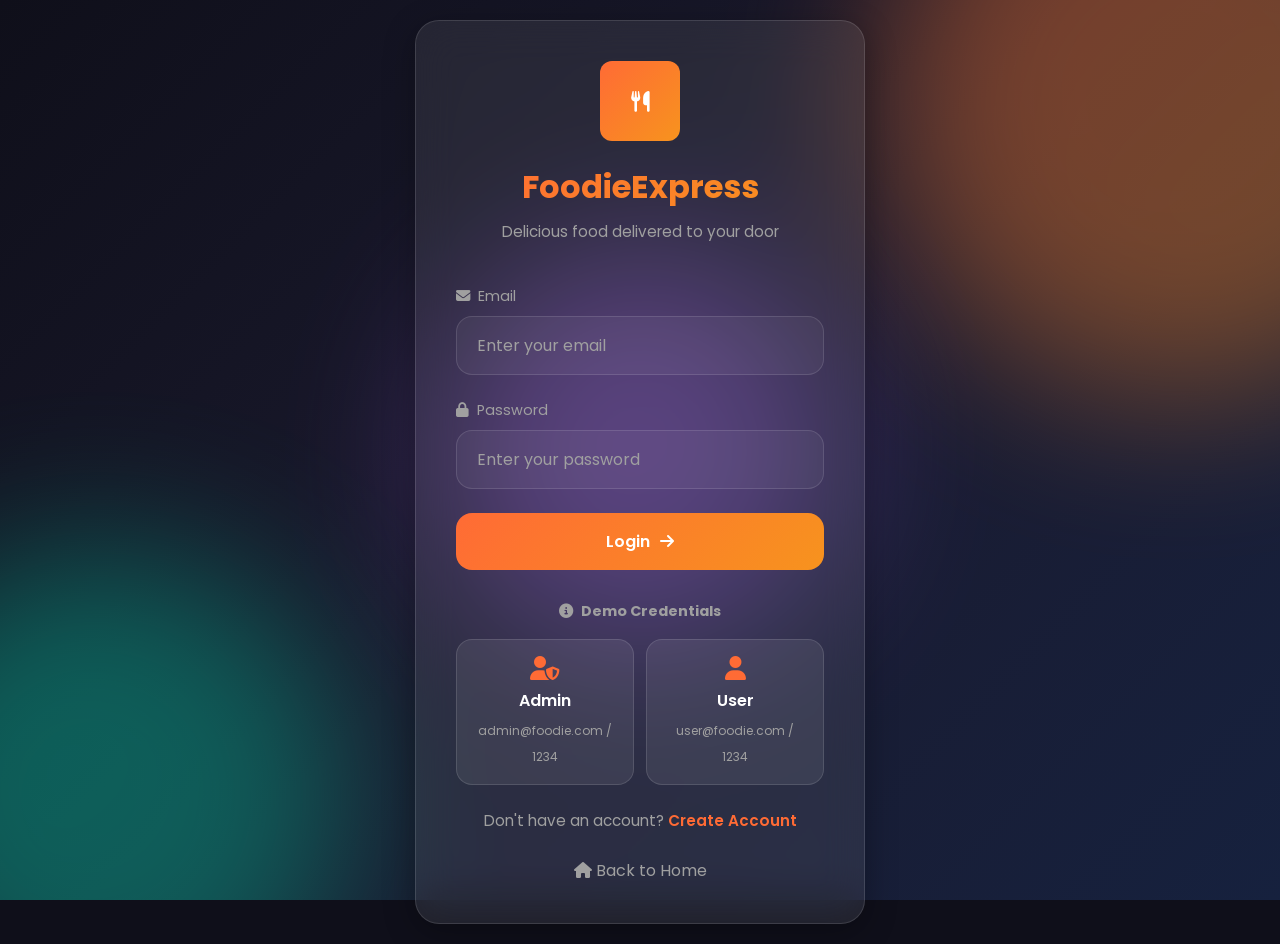
<file: index.html>
<!DOCTYPE html>
<html lang="en">
<head>
    <meta charset="UTF-8">
    <meta name="viewport" content="width=device-width, initial-scale=1.0">
    <title>FoodieExpress - Home</title>
    <link rel="stylesheet" href="style.css">
    <!-- Google Fonts -->
    <link href="https://fonts.googleapis.com/css2?family=Poppins:wght@300;400;500;600;700&display=swap" rel="stylesheet">
    <!-- Font Awesome for Icons -->
    <link rel="stylesheet" href="https://cdnjs.cloudflare.com/ajax/libs/font-awesome/6.4.0/css/all.min.css">
</head>
<body>
    <!-- Animated Background -->
    <div class="bg-animation">
        <div class="bg-orb orb-1"></div>
        <div class="bg-orb orb-2"></div>
        <div class="bg-orb orb-3"></div>
    </div>

    <!-- Navigation Bar -->
    <nav class="navbar">
        <div class="nav-brand">
            <div class="logo">
                <i class="fas fa-utensils"></i>
            </div>
            <span>FoodieExpress</span>
        </div>
        
        <div class="nav-menu">
            <a href="index.html" class="nav-link active">
                <i class="fas fa-home"></i> Home
            </a>
            <a href="cart.html" class="nav-link">
                <i class="fas fa-shopping-cart"></i> Cart
                <span class="cart-count" id="cartCount">0</span>
            </a>
            <div class="user-dropdown">
                <button class="user-btn">
                    <i class="fas fa-user-circle"></i>
                    <span id="userName">User</span>
                    <i class="fas fa-chevron-down"></i>
                </button>
                <div class="dropdown-content">
                    <a href="#" onclick="logout()">
                        <i class="fas fa-sign-out-alt"></i> Logout
                    </a>
                </div>
            </div>
        </div>
    </nav>

    <!-- Main Content -->
    <main class="main-content">
        <!-- Hero Section -->
        <section class="hero">
            <div class="hero-content">
                <h1>Welcome to <span>FoodieExpress</span></h1>
                <p>Order your favorite food from the best restaurants in town</p>
            </div>
        </section>

        <!-- Search Bar Section -->
        <section class="search-section">
            <div class="search-container">
                <i class="fas fa-search"></i>
                <input type="text" id="searchInput" placeholder="Search for dishes, restaurants, or cuisines...">
                <button id="searchBtn">Search</button>
            </div>
        </section>

        <!-- Food Categories -->
        <section class="categories-section">
            <div class="category-filters">
                <button class="category-btn active" data-category="all">
                    <i class="fas fa-th"></i> All
                </button>
                <button class="category-btn" data-category="pizza">
                    <i class="fas fa-pizza-slice"></i> Pizza
                </button>
                <button class="category-btn" data-category="burger">
                    <i class="fas fa-hamburger"></i> Burger
                </button>
                <button class="category-btn" data-category="indian">
                    <i class="fas fa-curry"></i> Indian
                </button>
                <button class="category-btn" data-category="chinese">
                    <i class="fas fa-noodles"></i> Chinese
                </button>
                <button class="category-btn" data-category="dessert">
                    <i class="fas fa-ice-cream"></i> Desserts
                </button>
                <button class="category-btn" data-category="beverage">
                    <i class="fas fa-coffee"></i> Beverages
                </button>
            </div>
        </section>

        <!-- Food Menu Grid -->
        <section class="menu-section">
            <h2 class="section-title">
                <i class="fas fa-utensils"></i> Popular Dishes
            </h2>
            
            <div class="food-grid" id="foodGrid">
                <!-- Food cards will be generated by JavaScript -->
            </div>
            
            <!-- No Results Message -->
            <div class="no-results" id="noResults" style="display: none;">
                <i class="fas fa-search"></i>
                <h3>No food items found</h3>
                <p>Try searching with different keywords</p>
            </div>
        </section>
    </main>

    <!-- Toast Notification -->
    <div class="toast" id="toast">
        <i class="fas fa-check-circle"></i>
        <span id="toastMessage">Message</span>
    </div>

    <script src="script.js"></script>
    <script>
        // Check if user is logged in
        checkAuth();

        // Initialize page
        initializeHomePage();

        // Display user name
        const user = JSON.parse(localStorage.getItem('currentUser') || '{}');
        if (user.name) {
            document.getElementById('userName').textContent = user.name;
        }

        // Update cart count
        updateCartCount();

        // Search functionality
        document.getElementById('searchInput').addEventListener('input', function(e) {
            searchFood(e.target.value);
        });

        document.getElementById('searchBtn').addEventListener('click', function() {
            searchFood(document.getElementById('searchInput').value);
        });

        // Category filter buttons
        const categoryBtns = document.querySelectorAll('.category-btn');
        categoryBtns.forEach(btn => {
            btn.addEventListener('click', function() {
                // Remove active class from all buttons
                categoryBtns.forEach(b => b.classList.remove('active'));
                // Add active class to clicked button
                this.classList.add('active');
                // Filter by category
                filterByCategory(this.dataset.category);
            });
        });

        // Logout function
        function logout() {
            localStorage.removeItem('currentUser');
            showToast('Logged out successfully!', 'success');
            setTimeout(() => {
                window.location.href = 'login.html';
            }, 1000);
        }
    </script>
</body>
</html>
</file>
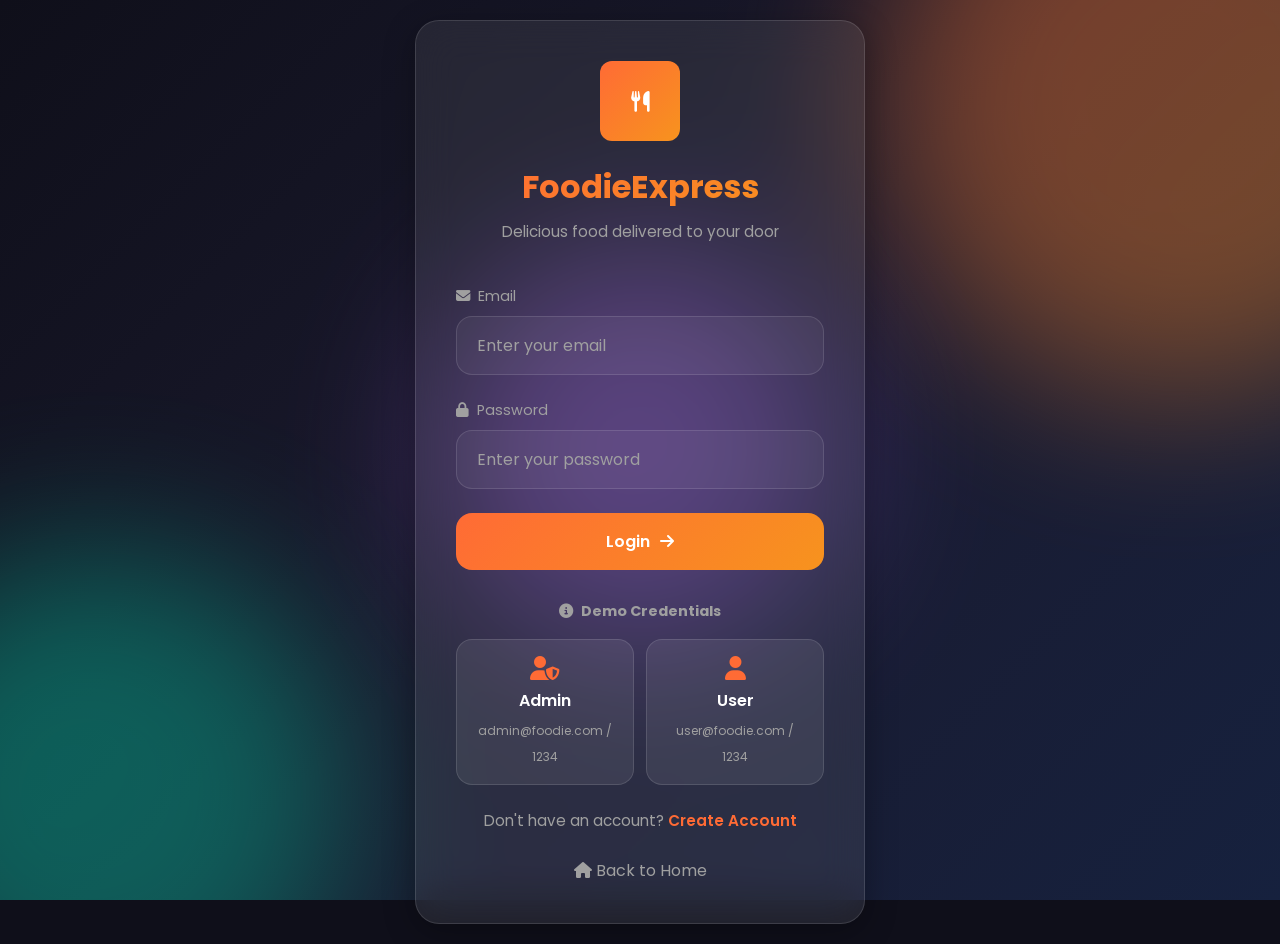
<file: admin.html>
<!DOCTYPE html>
<html lang="en">
<head>
    <meta charset="UTF-8">
    <meta name="viewport" content="width=device-width, initial-scale=1.0">
    <title>FoodieExpress - Admin Dashboard</title>
    <link rel="stylesheet" href="style.css">
    <!-- Google Fonts -->
    <link href="https://fonts.googleapis.com/css2?family=Poppins:wght@300;400;500;600;700&display=swap" rel="stylesheet">
    <!-- Font Awesome for Icons -->
    <link rel="stylesheet" href="https://cdnjs.cloudflare.com/ajax/libs/font-awesome/6.4.0/css/all.min.css">
</head>
<body>
    <!-- Animated Background -->
    <div class="bg-animation">
        <div class="bg-orb orb-1"></div>
        <div class="bg-orb orb-2"></div>
        <div class="bg-orb orb-3"></div>
    </div>

    <!-- Navigation Bar -->
    <nav class="navbar admin-navbar">
        <div class="nav-brand admin-brand">
            <div class="logo admin-logo">
                <i class="fas fa-utensils"></i>
            </div>
            <span>FoodieExpress</span>
            <span class="admin-badge">Admin</span>
        </div>
        
        <div class="nav-menu">
            <a href="index.html" class="nav-link">
                <i class="fas fa-home"></i> Home
            </a>
            <a href="cart.html" class="nav-link">
                <i class="fas fa-shopping-cart"></i> Cart
                <span class="cart-count" id="cartCount">0</span>
            </a>
            <div class="user-dropdown">
                <button class="user-btn">
                    <i class="fas fa-user-shield"></i>
                    <span id="userName">Admin</span>
                    <i class="fas fa-chevron-down"></i>
                </button>
                <div class="dropdown-content">
                    <a href="#" onclick="logout()">
                        <i class="fas fa-sign-out-alt"></i> Logout
                    </a>
                </div>
            </div>
        </div>
    </nav>

    <!-- Main Content -->
    <main class="main-content admin-page">
        <div class="admin-container">
            <!-- Admin Header -->
            <div class="admin-header">
                <h1>
                    <i class="fas fa-tachometer-alt"></i> Admin Dashboard
                </h1>
                <p>Manage orders and view all customer orders</p>
            </div>

            <!-- Stats Cards -->
            <div class="stats-grid">
                <div class="stat-card">
                    <div class="stat-icon orders">
                        <i class="fas fa-shopping-bag"></i>
                    </div>
                    <div class="stat-info">
                        <span class="stat-number" id="totalOrders">0</span>
                        <span class="stat-label">Total Orders</span>
                    </div>
                </div>
                
                <div class="stat-card">
                    <div class="stat-icon revenue">
                        <i class="fas fa-rupee-sign"></i>
                    </div>
                    <div class="stat-info">
                        <span class="stat-number" id="totalRevenue">₹0</span>
                        <span class="stat-label">Total Revenue</span>
                    </div>
                </div>
                
                <div class="stat-card">
                    <div class="stat-icon items">
                        <i class="fas fa-utensils"></i>
                    </div>
                    <div class="stat-info">
                        <span class="stat-number" id="totalItems">0</span>
                        <span class="stat-label">Items Ordered</span>
                    </div>
                </div>
                
                <div class="stat-card">
                    <div class="stat-icon pending">
                        <i class="fas fa-clock"></i>
                    </div>
                    <div class="stat-info">
                        <span class="stat-number" id="pendingOrders">0</span>
                        <span class="stat-label">Pending Orders</span>
                    </div>
                </div>
            </div>

            <!-- Orders Table -->
            <div class="orders-section">
                <div class="section-header">
                    <h2>
                        <i class="fas fa-list"></i> All Orders
                    </h2>
                    <button class="refresh-btn" onclick="refreshOrders()">
                        <i class="fas fa-sync-alt"></i> Refresh
                    </button>
                </div>

                <div class="orders-table-container">
                    <table class="orders-table" id="ordersTable">
                        <thead>
                            <tr>
                                <th><i class="fas fa-hashtag"></i> Order ID</th>
                                <th><i class="fas fa-user"></i> Customer</th>
                                <th><i class="fas fa-utensils"></i> Items</th>
                                <th><i class="fas fa-rupee-sign"></i> Total</th>
                                <th><i class="fas fa-clock"></i> Status</th>
                                <th><i class="fas fa-calendar"></i> Date</th>
                                <th><i class="fas fa-cog"></i> Action</th>
                            </tr>
                        </thead>
                        <tbody id="ordersTableBody">
                            <!-- Orders will be rendered here -->
                        </tbody>
                    </table>
                </div>

                <!-- No Orders Message -->
                <div class="no-orders" id="noOrders" style="display: none;">
                    <i class="fas fa-inbox"></i>
                    <h3>No orders yet</h3>
                    <p>When customers place orders, they will appear here</p>
                </div>
            </div>
        </div>
    </main>

    <!-- Order Detail Modal -->
    <div class="modal" id="orderModal">
        <div class="modal-overlay" onclick="closeModal()"></div>
        <div class="modal-content">
            <div class="modal-header">
                <h2>Order Details</h2>
                <button class="close-modal" onclick="closeModal()">
                    <i class="fas fa-times"></i>
                </button>
            </div>
            <div class="modal-body" id="modalBody">
                <!-- Order details will be rendered here -->
            </div>
        </div>
    </div>

    <!-- Toast Notification -->
    <div class="toast" id="toast">
        <i class="fas fa-check-circle"></i>
        <span id="toastMessage">Message</span>
    </div>

    <script src="script.js"></script>
    <script>
        // Check if admin is logged in
        checkAdminAuth();

        // Initialize admin page
        initializeAdminPage();

        // Display admin name
        const user = JSON.parse(localStorage.getItem('currentUser') || '{}');
        if (user.name) {
            document.getElementById('userName').textContent = user.name;
        }

        // Update cart count
        updateCartCount();

        // Load orders
        loadAdminOrders();

        // Logout function
        function logout() {
            localStorage.removeItem('currentUser');
            showToast('Logged out successfully!', 'success');
            setTimeout(() => {
                window.location.href = 'login.html';
            }, 1000);
        }

        // Load admin orders
        function loadAdminOrders() {
            const orders = JSON.parse(localStorage.getItem('foodieOrders') || '[]');
            
            // Update stats
            document.getElementById('totalOrders').textContent = orders.length;
            
            let totalRevenue = 0;
            let totalItems = 0;
            let pendingOrders = 0;

            orders.forEach(order => {
                totalRevenue += order.total;
                order.items.forEach(item => {
                    totalItems += item.quantity;
                });
                if (order.status === 'Pending') {
                    pendingOrders++;
                }
            });

            document.getElementById('totalRevenue').textContent = '₹' + totalRevenue;
            document.getElementById('totalItems').textContent = totalItems;
            document.getElementById('pendingOrders').textContent = pendingOrders;

            // Render orders table
            const tableBody = document.getElementById('ordersTableBody');
            const noOrders = document.getElementById('noOrders');
            const tableContainer = document.querySelector('.orders-table-container');

            if (orders.length === 0) {
                tableContainer.style.display = 'none';
                noOrders.style.display = 'block';
                return;
            }

            tableContainer.style.display = 'block';
            noOrders.style.display = 'none';

            // Sort by date (newest first)
            orders.sort((a, b) => new Date(b.orderDate) - new Date(a.orderDate));

            let html = '';
            orders.forEach(order => {
                const date = new Date(order.orderDate).toLocaleDateString();
                const itemsSummary = order.items.map(item => `${item.name} (x${item.quantity})`).join(', ');
                const statusClass = order.status === 'Pending' ? 'pending' : 'completed';
                
                html += `
                    <tr>
                        <td class="order-id">${order.orderId}</td>
                        <td>${order.user}</td>
                        <td class="items-cell" title="${itemsSummary}">${order.items.length} item(s)</td>
                        <td class="price-cell">₹${order.total}</td>
                        <td><span class="status-badge ${statusClass}">${order.status}</span></td>
                        <td>${date}</td>
                        <td>
                            <button class="view-btn" onclick="viewOrderDetail('${order.orderId}')">
                                <i class="fas fa-eye"></i> View
                            </button>
                        </td>
                    </tr>
                `;
            });

            tableBody.innerHTML = html;
        }

        // View order detail
        function viewOrderDetail(orderId) {
            const orders = JSON.parse(localStorage.getItem('foodieOrders') || '[]');
            const order = orders.find(o => o.orderId === orderId);
            
            if (!order) {
                showToast('Order not found!', 'error');
                return;
            }

            let itemsHtml = '';
            order.items.forEach(item => {
                const itemTotal = item.price * item.quantity;
                itemsHtml += `
                    <div class="modal-item">
                        <span>${item.name} x${item.quantity}</span>
                        <span>₹${itemTotal}</span>
                    </div>
                `;
            });

            const modalBody = document.getElementById('modalBody');
            modalBody.innerHTML = `
                <div class="detail-row">
                    <span class="label">Order ID:</span>
                    <span class="value">${order.orderId}</span>
                </div>
                <div class="detail-row">
                    <span class="label">Customer:</span>
                    <span class="value">${order.user}</span>
                </div>
                <div class="detail-row">
                    <span class="label">Status:</span>
                    <span class="status-badge ${order.status === 'Pending' ? 'pending' : 'completed'}">${order.status}</span>
                </div>
                <div class="detail-row">
                    <span class="label">Date:</span>
                    <span class="value">${new Date(order.orderDate).toLocaleString()}</span>
                </div>
                <div class="detail-items">
                    <h4>Items:</h4>
                    ${itemsHtml}
                </div>
                <div class="detail-total">
                    <span>Total:</span>
                    <span>₹${order.total}</span>
                </div>
            `;

            document.getElementById('orderModal').classList.add('open');
        }

        // Close modal
        function closeModal() {
            document.getElementById('orderModal').classList.remove('open');
        }

        // Refresh orders
        function refreshOrders() {
            loadAdminOrders();
            showToast('Orders refreshed!', 'success');
        }
    </script>
</body>
</html>
</file>
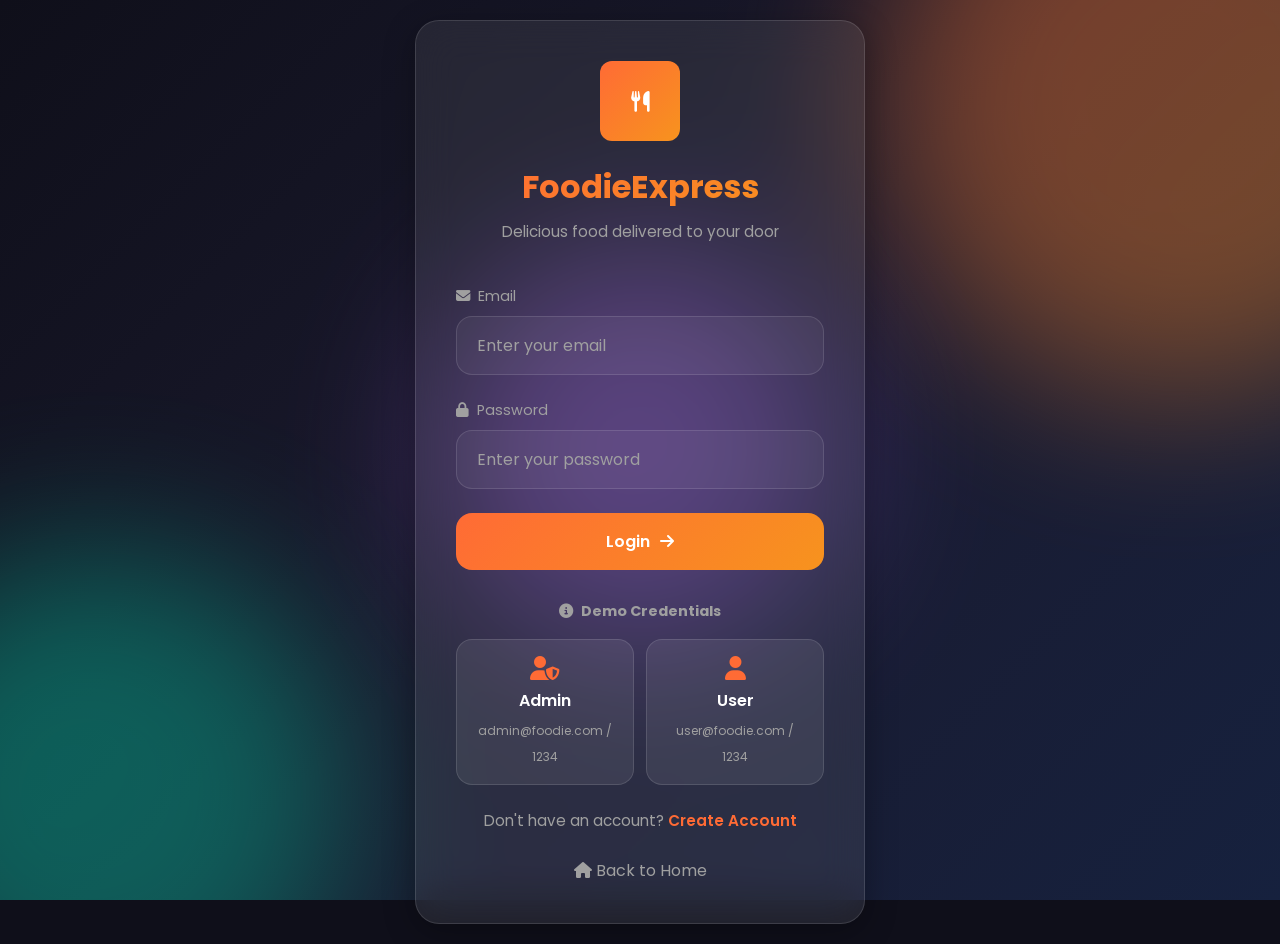
<file: cart.html>
<!DOCTYPE html>
<html lang="en">
<head>
    <meta charset="UTF-8">
    <meta name="viewport" content="width=device-width, initial-scale=1.0">
    <title>FoodieExpress - Cart</title>
    <link rel="stylesheet" href="style.css">
    <!-- Google Fonts -->
    <link href="https://fonts.googleapis.com/css2?family=Poppins:wght@300;400;500;600;700&display=swap" rel="stylesheet">
    <!-- Font Awesome for Icons -->
    <link rel="stylesheet" href="https://cdnjs.cloudflare.com/ajax/libs/font-awesome/6.4.0/css/all.min.css">
</head>
<body>
    <!-- Animated Background -->
    <div class="bg-animation">
        <div class="bg-orb orb-1"></div>
        <div class="bg-orb orb-2"></div>
        <div class="bg-orb orb-3"></div>
    </div>

    <!-- Navigation Bar -->
    <nav class="navbar">
        <div class="nav-brand">
            <div class="logo">
                <i class="fas fa-utensils"></i>
            </div>
            <span>FoodieExpress</span>
        </div>
        
        <div class="nav-menu">
            <a href="index.html" class="nav-link">
                <i class="fas fa-home"></i> Home
            </a>
            <a href="cart.html" class="nav-link active">
                <i class="fas fa-shopping-cart"></i> Cart
                <span class="cart-count" id="cartCount">0</span>
            </a>
            <div class="user-dropdown">
                <button class="user-btn">
                    <i class="fas fa-user-circle"></i>
                    <span id="userName">User</span>
                    <i class="fas fa-chevron-down"></i>
                </button>
                <div class="dropdown-content">
                    <a href="#" onclick="logout()">
                        <i class="fas fa-sign-out-alt"></i> Logout
                    </a>
                </div>
            </div>
        </div>
    </nav>

    <!-- Main Content -->
    <main class="main-content cart-page">
        <div class="cart-container">
            <!-- Cart Header -->
            <div class="cart-header">
                <h1>
                    <i class="fas fa-shopping-cart"></i> Your Cart
                </h1>
                <button class="clear-cart-btn" onclick="clearCart()">
                    <i class="fas fa-trash"></i> Clear Cart
                </button>
            </div>

            <!-- Cart Content -->
            <div class="cart-content">
                <!-- Cart Items -->
                <div class="cart-items-section">
                    <div id="cartItemsContainer">
                        <!-- Cart items will be rendered here -->
                    </div>

                    <!-- Empty Cart Message -->
                    <div class="empty-cart" id="emptyCart" style="display: none;">
                        <i class="fas fa-shopping-basket"></i>
                        <h2>Your cart is empty</h2>
                        <p>Looks like you haven't added any food yet</p>
                        <a href="index.html" class="browse-btn">
                            <i class="fas fa-utensils"></i> Browse Food
                        </a>
                    </div>
                </div>

                <!-- Cart Summary -->
                <div class="cart-summary-section" id="cartSummarySection">
                    <div class="cart-summary">
                        <h3>
                            <i class="fas fa-receipt"></i> Order Summary
                        </h3>
                        
                        <div class="summary-items" id="summaryItems">
                            <!-- Summary items will be rendered here -->
                        </div>
                        
                        <div class="summary-divider"></div>
                        
                        <div class="summary-row subtotal">
                            <span>Subtotal</span>
                            <span id="subtotalPrice">₹0</span>
                        </div>
                        
                        <div class="summary-row delivery">
                            <span>Delivery Fee</span>
                            <span id="deliveryFee">₹40</span>
                        </div>
                        
                        <div class="summary-row tax">
                            <span>Tax (5%)</span>
                            <span id="taxAmount">₹0</span>
                        </div>
                        
                        <div class="summary-divider"></div>
                        
                        <div class="summary-row total">
                            <span>Total</span>
                            <span id="totalPrice">₹0</span>
                        </div>

                        <!-- Place Order Button -->
                        <button class="place-order-btn" onclick="placeOrder()">
                            <i class="fas fa-check-circle"></i> Place Order
                        </button>
                    </div>
                </div>
            </div>
        </div>
    </main>

    <!-- Toast Notification -->
    <div class="toast" id="toast">
        <i class="fas fa-check-circle"></i>
        <span id="toastMessage">Message</span>
    </div>

    <script src="script.js"></script>
    <script>
        // Check if user is logged in
        checkAuth();

        // Initialize page
        initializeCartPage();

        // Display user name
        const user = JSON.parse(localStorage.getItem('currentUser') || '{}');
        if (user.name) {
            document.getElementById('userName').textContent = user.name;
        }

        // Update cart count
        updateCartCount();

        // Render cart
        renderCart();

        // Logout function
        function logout() {
            localStorage.removeItem('currentUser');
            showToast('Logged out successfully!', 'success');
            setTimeout(() => {
                window.location.href = 'login.html';
            }, 1000);
        }

        // Clear cart function
        function clearCart() {
            if (confirm('Are you sure you want to clear your cart?')) {
                localStorage.removeItem('foodieCart');
                renderCart();
                updateCartCount();
                showToast('Cart cleared!', 'success');
            }
        }

        // Place order function
        function placeOrder() {
            const cart = JSON.parse(localStorage.getItem('foodieCart') || '[]');
            
            if (cart.length === 0) {
                showToast('Your cart is empty!', 'error');
                return;
            }

            // Calculate total
            let subtotal = 0;
            cart.forEach(item => {
                subtotal += item.price * item.quantity;
            });
            
            const deliveryFee = 40;
            const tax = Math.round(subtotal * 0.05);
            const total = subtotal + deliveryFee + tax;

            // Create order object
            const order = {
                orderId: 'ORD' + Date.now(),
                items: cart,
                subtotal: subtotal,
                deliveryFee: deliveryFee,
                tax: tax,
                total: total,
                orderDate: new Date().toISOString(),
                status: 'Pending',
                user: user.name || 'User'
            };

            // Save order to localStorage
            const orders = JSON.parse(localStorage.getItem('foodieOrders') || '[]');
            orders.push(order);
            localStorage.setItem('foodieOrders', JSON.stringify(orders));

            // Clear cart
            localStorage.removeItem('foodieCart');

            // Show success and redirect
            showToast('Order placed successfully!', 'success');

            setTimeout(() => {
                window.location.href = 'order.html';
            }, 1500);
        }
    </script>
</body>
</html>
</file>
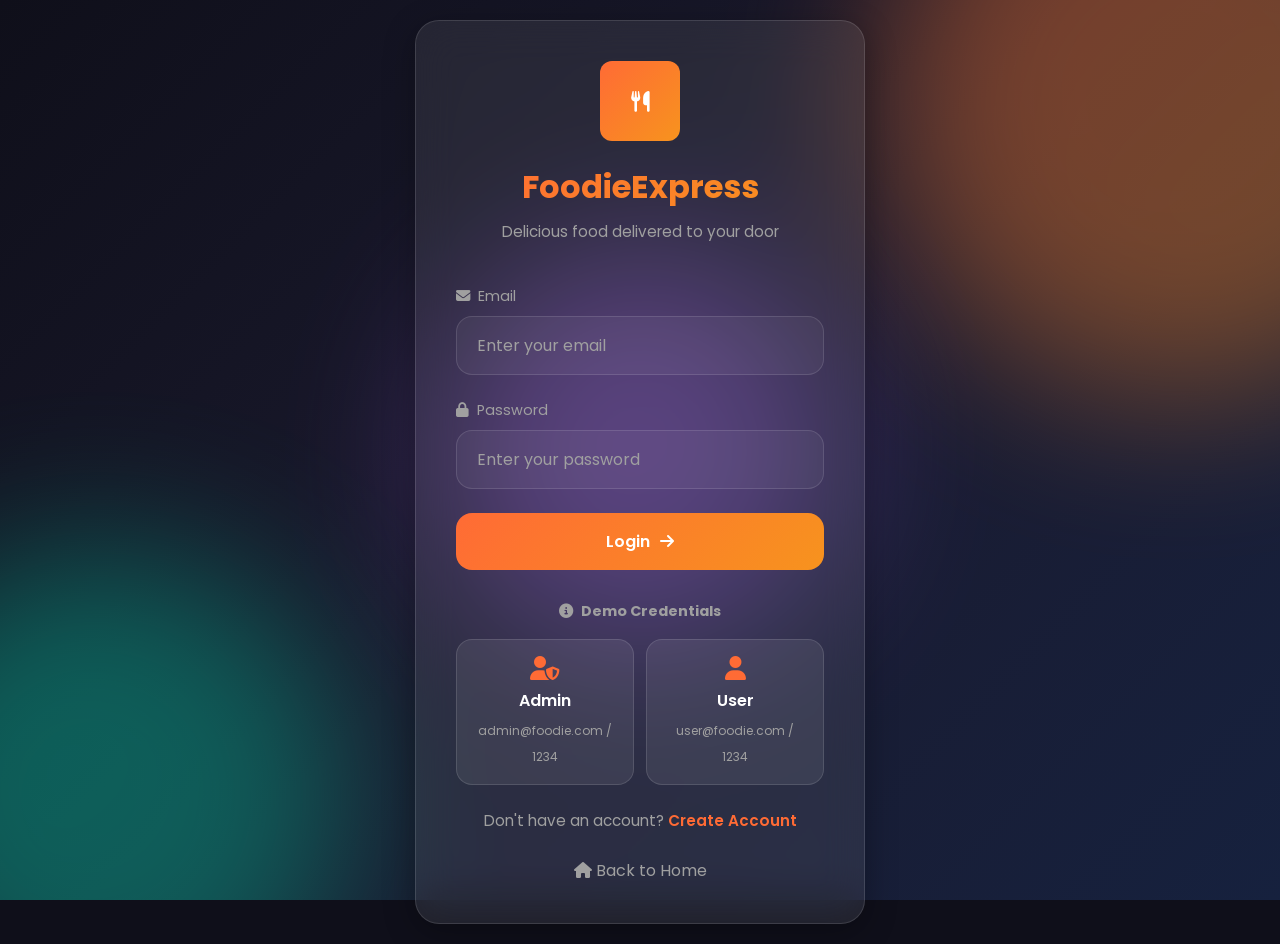
<file: login.html>
<!DOCTYPE html>
<html lang="en">
<head>
    <meta charset="UTF-8">
    <meta name="viewport" content="width=device-width, initial-scale=1.0">
    <title>Food Delivery - Login</title>
    <link rel="stylesheet" href="style.css">
    <!-- Google Fonts -->
    <link href="https://fonts.googleapis.com/css2?family=Poppins:wght@300;400;500;600;700&display=swap" rel="stylesheet">
    <!-- Font Awesome for Icons -->
    <link rel="stylesheet" href="https://cdnjs.cloudflare.com/ajax/libs/font-awesome/6.4.0/css/all.min.css">
</head>
<body>
    <!-- Animated Background -->
    <div class="bg-animation">
        <div class="bg-orb orb-1"></div>
        <div class="bg-orb orb-2"></div>
        <div class="bg-orb orb-3"></div>
    </div>

    <!-- Login Container -->
    <div class="login-wrapper">
        <div class="login-container">
            <!-- Logo Section -->
            <div class="login-header">
                <div class="logo">
                    <i class="fas fa-utensils"></i>
                </div>
                <h1>FoodieExpress</h1>
                <p>Delicious food delivered to your door</p>
            </div>

            <!-- Login Form -->
            <form id="loginForm" class="login-form">
                <div class="form-group">
                    <label for="email">
                        <i class="fas fa-envelope"></i> Email
                    </label>
                    <input type="email" id="email" placeholder="Enter your email" required>
                    <span class="input-highlight"></span>
                </div>
                
                <div class="form-group">
                    <label for="password">
                        <i class="fas fa-lock"></i> Password
                    </label>
                    <input type="password" id="password" placeholder="Enter your password" required>
                    <span class="input-highlight"></span>
                </div>

                <button type="submit" class="login-btn">
                    <span>Login</span>
                    <i class="fas fa-arrow-right"></i>
                </button>
            </form>

            <!-- Demo Credentials -->
            <div class="demo-credentials">
                <h3><i class="fas fa-info-circle"></i> Demo Credentials</h3>
                <div class="credentials-grid">
                    <div class="credential-card" onclick="fillCredentials('admin@foodie.com', '1234', 'admin')">
                        <i class="fas fa-user-shield"></i>
                        <span>Admin</span>
                        <small>admin@foodie.com / 1234</small>
                    </div>
                    <div class="credential-card" onclick="fillCredentials('user@foodie.com', '1234', 'user')">
                        <i class="fas fa-user"></i>
                        <span>User</span>
                        <small>user@foodie.com / 1234</small>
                    </div>
                </div>
            </div>

            <!-- Signup Link -->
            <div class="signup-link">
                <p>Don't have an account? <a href="signup.html">Create Account</a></p>
            </div>

            <!-- Back to Home Link -->
            <a href="index.html" class="back-home">
                <i class="fas fa-home"></i> Back to Home
            </a>
        </div>
    </div>

    <!-- Toast Notification -->
    <div class="toast" id="toast">
        <i class="fas fa-check-circle"></i>
        <span id="toastMessage">Message</span>
    </div>

    <script src="script.js"></script>
    <script>
        // Check if already logged in
        if (localStorage.getItem('currentUser')) {
            const user = JSON.parse(localStorage.getItem('currentUser'));
            if (user.role === 'admin') {
                window.location.href = 'admin.html';
            } else {
                window.location.href = 'index.html';
            }
        }

        // Login Form Submission
        document.getElementById('loginForm').addEventListener('submit', function(e) {
            e.preventDefault();
            
            const email = document.getElementById('email').value;
            const password = document.getElementById('password').value;

            // Validate credentials
            if (validateLogin(email, password)) {
                showToast('Login successful! Redirecting...', 'success');
                
                setTimeout(() => {
                    const user = JSON.parse(localStorage.getItem('currentUser'));
                    if (user.role === 'admin') {
                        window.location.href = 'admin.html';
                    } else {
                        window.location.href = 'index.html';
                    }
                }, 1000);
            } else {
                showToast('Invalid email or password!', 'error');
            }
        });

        // Fill credentials function
        function fillCredentials(email, password, role) {
            document.getElementById('email').value = email;
            document.getElementById('password').value = password;
        }
    </script>
</body>
</html>
</file>
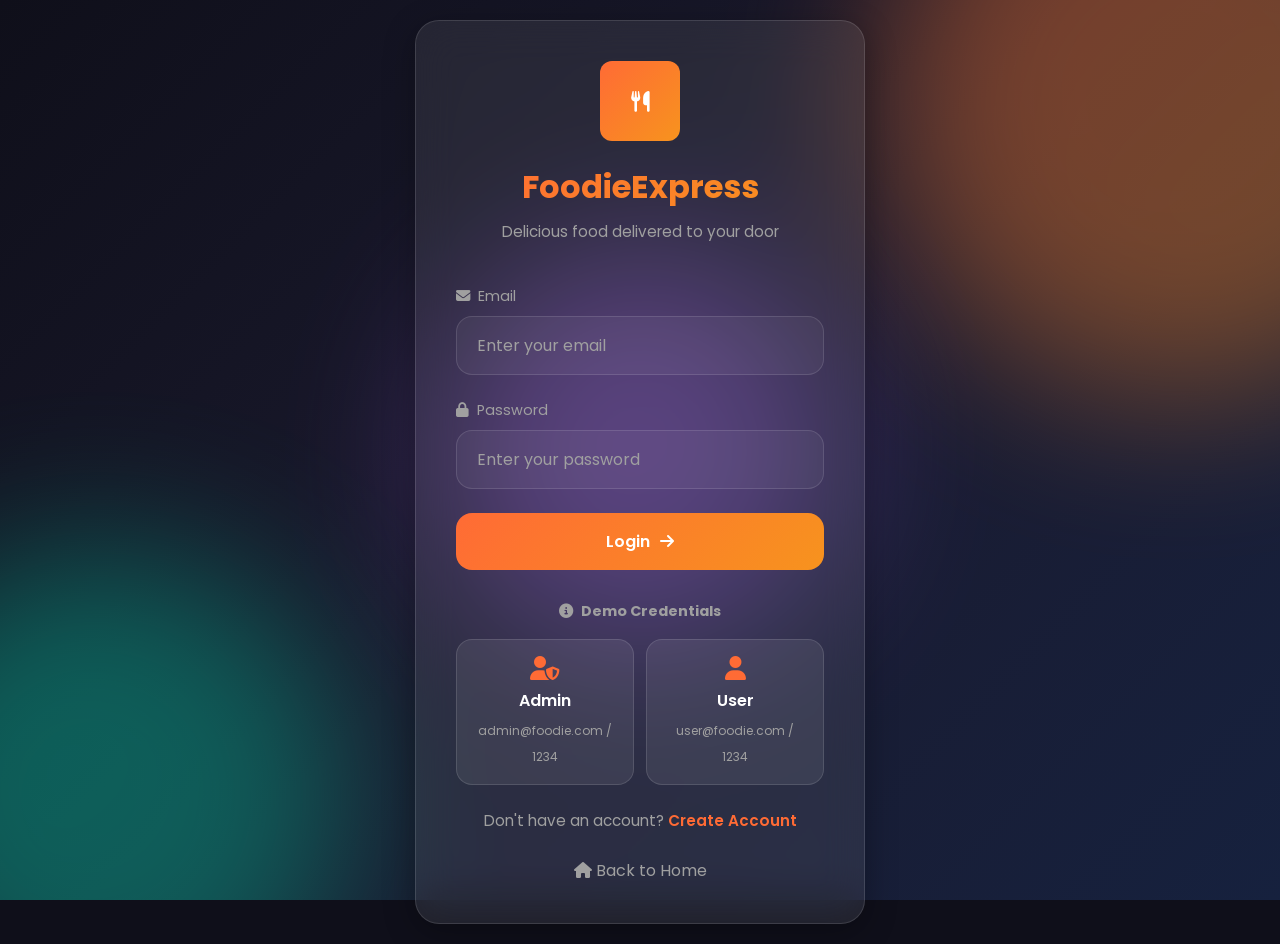
<file: order.html>
<!DOCTYPE html>
<html lang="en">
<head>
    <meta charset="UTF-8">
    <meta name="viewport" content="width=device-width, initial-scale=1.0">
    <title>FoodieExpress - Order Confirmation</title>
    <link rel="stylesheet" href="style.css">
    <!-- Google Fonts -->
    <link href="https://fonts.googleapis.com/css2?family=Poppins:wght@300;400;500;600;700&display=swap" rel="stylesheet">
    <!-- Font Awesome for Icons -->
    <link rel="stylesheet" href="https://cdnjs.cloudflare.com/ajax/libs/font-awesome/6.4.0/css/all.min.css">
</head>
<body>
    <!-- Animated Background -->
    <div class="bg-animation">
        <div class="bg-orb orb-1"></div>
        <div class="bg-orb orb-2"></div>
        <div class="bg-orb orb-3"></div>
    </div>

    <!-- Navigation Bar -->
    <nav class="navbar">
        <div class="nav-brand">
            <div class="logo">
                <i class="fas fa-utensils"></i>
            </div>
            <span>FoodieExpress</span>
        </div>
        
        <div class="nav-menu">
            <a href="index.html" class="nav-link">
                <i class="fas fa-home"></i> Home
            </a>
            <a href="cart.html" class="nav-link">
                <i class="fas fa-shopping-cart"></i> Cart
                <span class="cart-count" id="cartCount">0</span>
            </a>
            <div class="user-dropdown">
                <button class="user-btn">
                    <i class="fas fa-user-circle"></i>
                    <span id="userName">User</span>
                    <i class="fas fa-chevron-down"></i>
                </button>
                <div class="dropdown-content">
                    <a href="#" onclick="logout()">
                        <i class="fas fa-sign-out-alt"></i> Logout
                    </a>
                </div>
            </div>
        </div>
    </nav>

    <!-- Main Content -->
    <main class="main-content order-page">
        <div class="order-container">
            <!-- Success Message -->
            <div class="order-success">
                <div class="success-icon">
                    <i class="fas fa-check-circle"></i>
                </div>
                <h1>Order Placed Successfully!</h1>
                <p>Thank you for your order. We're preparing your food now.</p>
            </div>

            <!-- Order Details Card -->
            <div class="order-details-card">
                <div class="order-info">
                    <div class="order-id-display">
                        <span class="label">Order ID</span>
                        <span class="value" id="orderId">---</span>
                    </div>
                    <div class="order-status">
                        <span class="label">Status</span>
                        <span class="status-badge" id="orderStatus">Pending</span>
                    </div>
                </div>

                <!-- Order Items -->
                <div class="order-items-section">
                    <h3><i class="fas fa-utensils"></i> Order Items</h3>
                    <div id="orderItemsList">
                        <!-- Order items will be rendered here -->
                    </div>
                </div>

                <!-- Order Summary -->
                <div class="order-summary-section">
                    <h3><i class="fas fa-receipt"></i> Payment Details</h3>
                    <div class="summary-details">
                        <div class="summary-row">
                            <span>Subtotal</span>
                            <span id="subtotalPrice">₹0</span>
                        </div>
                        <div class="summary-row">
                            <span>Delivery Fee</span>
                            <span id="deliveryFee">₹40</span>
                        </div>
                        <div class="summary-row">
                            <span>Tax (5%)</span>
                            <span id="taxAmount">₹0</span>
                        </div>
                        <div class="summary-row total">
                            <span>Total Paid</span>
                            <span id="totalPrice">₹0</span>
                        </div>
                    </div>
                </div>
            </div>

            <!-- Action Buttons -->
            <div class="order-actions">
                <a href="index.html" class="action-btn continue-btn">
                    <i class="fas fa-utensils"></i> Order More
                </a>
                <button class="action-btn track-btn" onclick="trackOrder()">
                    <i class="fas fa-map-marker-alt"></i> Track Order
                </button>
            </div>

            <!-- Estimated Delivery Time -->
            <div class="delivery-estimate">
                <i class="fas fa-clock"></i>
                <span>Estimated delivery time: <strong>35-45 minutes</strong></span>
            </div>
        </div>
    </main>

    <!-- Toast Notification -->
    <div class="toast" id="toast">
        <i class="fas fa-check-circle"></i>
        <span id="toastMessage">Message</span>
    </div>

    <script src="script.js"></script>
    <script>
        // Check if user is logged in
        checkAuth();

        // Display user name
        const user = JSON.parse(localStorage.getItem('currentUser') || '{}');
        if (user.name) {
            document.getElementById('userName').textContent = user.name;
        }

        // Update cart count
        updateCartCount();

        // Display order details
        displayOrderDetails();

        // Logout function
        function logout() {
            localStorage.removeItem('currentUser');
            showToast('Logged out successfully!', 'success');
            setTimeout(() => {
                window.location.href = 'login.html';
            }, 1000);
        }

        // Display order details
        function displayOrderDetails() {
            // Get the latest order
            const orders = JSON.parse(localStorage.getItem('foodieOrders') || '[]');
            
            if (orders.length === 0) {
                // No orders, redirect to home
                window.location.href = 'index.html';
                return;
            }

            // Get the last order
            const order = orders[orders.length - 1];

            // Display order ID
            document.getElementById('orderId').textContent = order.orderId;
            
            // Display status
            document.getElementById('orderStatus').textContent = order.status;

            // Display items
            const itemsList = document.getElementById('orderItemsList');
            let itemsHtml = '';
            
            order.items.forEach(item => {
                const itemTotal = item.price * item.quantity;
                itemsHtml += `
                    <div class="order-item">
                        <div class="item-info">
                            <span class="item-name">${item.name}</span>
                            <span class="item-quantity">x${item.quantity}</span>
                        </div>
                        <span class="item-price">₹${itemTotal}</span>
                    </div>
                `;
            });
            
            itemsList.innerHTML = itemsHtml;

            // Display summary
            document.getElementById('subtotalPrice').textContent = '₹' + order.subtotal;
            document.getElementById('deliveryFee').textContent = '₹' + order.deliveryFee;
            document.getElementById('taxAmount').textContent = '₹' + order.tax;
            document.getElementById('totalPrice').textContent = '₹' + order.total;
        }

        // Track order function
        function trackOrder() {
            showToast('Order tracking: Your order is being prepared!', 'info');
        }
    </script>
</body>
</html>
</file>
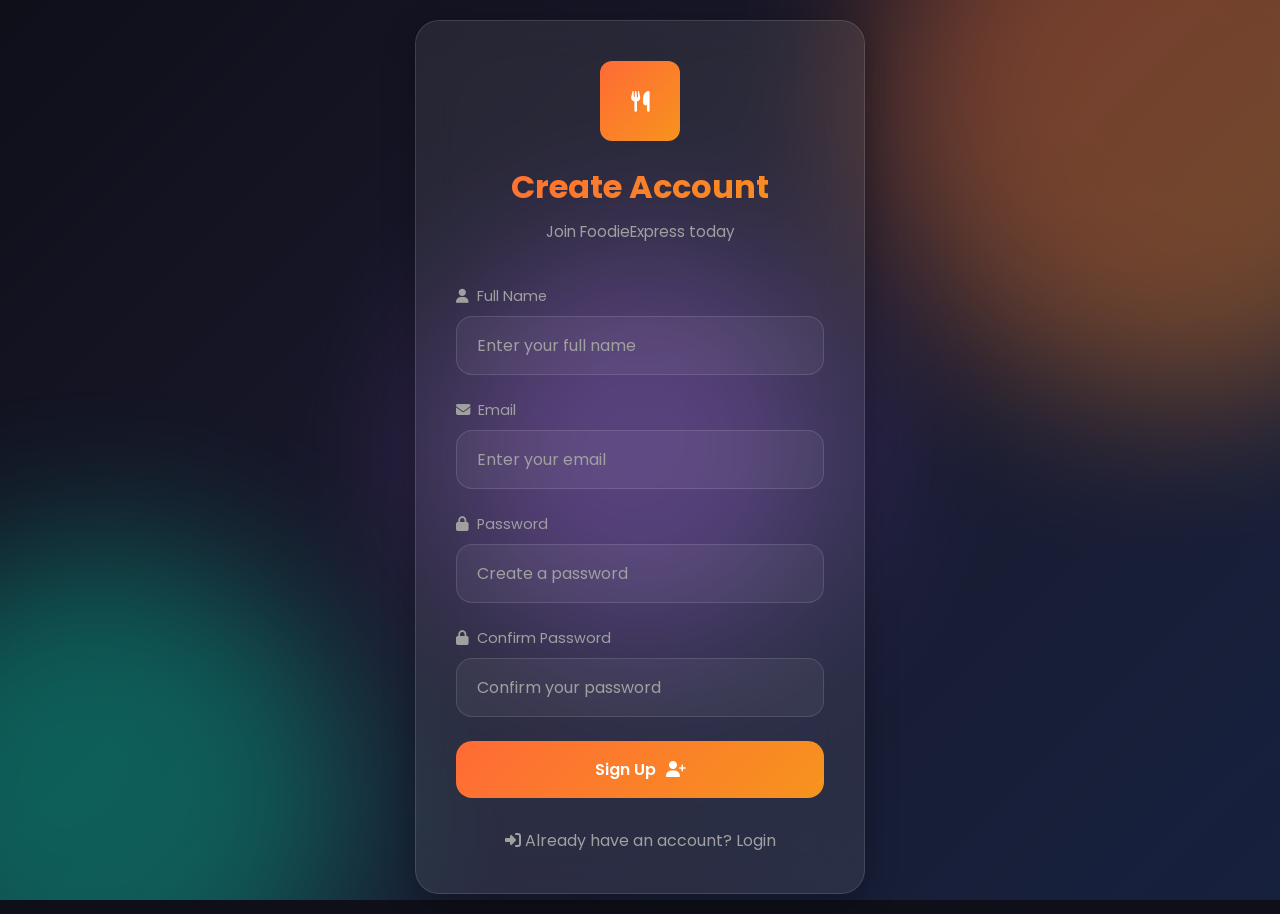
<file: signup.html>
<!DOCTYPE html>
<html lang="en">
<head>
    <meta charset="UTF-8">
    <meta name="viewport" content="width=device-width, initial-scale=1.0">
    <title>FoodieExpress - Sign Up</title>
    <link rel="stylesheet" href="style.css">
    <!-- Google Fonts -->
    <link href="https://fonts.googleapis.com/css2?family=Poppins:wght@300;400;500;600;700&display=swap" rel="stylesheet">
    <!-- Font Awesome for Icons -->
    <link rel="stylesheet" href="https://cdnjs.cloudflare.com/ajax/libs/font-awesome/6.4.0/css/all.min.css">
</head>
<body>
    <!-- Animated Background -->
    <div class="bg-animation">
        <div class="bg-orb orb-1"></div>
        <div class="bg-orb orb-2"></div>
        <div class="bg-orb orb-3"></div>
    </div>

    <!-- Login Container -->
    <div class="login-wrapper">
        <div class="login-container">
            <!-- Logo Section -->
            <div class="login-header">
                <div class="logo">
                    <i class="fas fa-utensils"></i>
                </div>
                <h1>Create Account</h1>
                <p>Join FoodieExpress today</p>
            </div>

            <!-- Signup Form -->
            <form id="signupForm" class="login-form">
                <div class="form-group">
                    <label for="name">
                        <i class="fas fa-user"></i> Full Name
                    </label>
                    <input type="text" id="name" placeholder="Enter your full name" required>
                    <span class="input-highlight"></span>
                </div>
                
                <div class="form-group">
                    <label for="email">
                        <i class="fas fa-envelope"></i> Email
                    </label>
                    <input type="email" id="email" placeholder="Enter your email" required>
                    <span class="input-highlight"></span>
                </div>
                
                <div class="form-group">
                    <label for="password">
                        <i class="fas fa-lock"></i> Password
                    </label>
                    <input type="password" id="password" placeholder="Create a password" required>
                    <span class="input-highlight"></span>
                </div>
                
                <div class="form-group">
                    <label for="confirmPassword">
                        <i class="fas fa-lock"></i> Confirm Password
                    </label>
                    <input type="password" id="confirmPassword" placeholder="Confirm your password" required>
                    <span class="input-highlight"></span>
                </div>

                <button type="submit" class="login-btn">
                    <span>Sign Up</span>
                    <i class="fas fa-user-plus"></i>
                </button>
            </form>

            <!-- Login Link -->
            <a href="login.html" class="back-home">
                <i class="fas fa-sign-in-alt"></i> Already have an account? Login
            </a>
        </div>
    </div>

    <!-- Toast Notification -->
    <div class="toast" id="toast">
        <i class="fas fa-check-circle"></i>
        <span id="toastMessage">Message</span>
    </div>

    <script src="script.js"></script>
    <script>
        // Check if already logged in
        if (localStorage.getItem('currentUser')) {
            window.location.href = 'index.html';
        }

        // Signup Form Submission
        document.getElementById('signupForm').addEventListener('submit', function(e) {
            e.preventDefault();
            
            const name = document.getElementById('name').value.trim();
            const email = document.getElementById('email').value.trim();
            const password = document.getElementById('password').value;
            const confirmPassword = document.getElementById('confirmPassword').value;

            // Call the signup function from script.js
            const result = signup(name, email, password, confirmPassword);
            
            if (result.success) {
                showToast(result.message, 'success');
                setTimeout(() => {
                    window.location.href = 'login.html';
                }, 1500);
            } else {
                showToast(result.message, 'error');
            }
        });
    </script>
</body>
</html>
</file>
<file: style.css>
/* ============================================
   FoodieExpress - Modern Food Delivery Website
   Complete CSS Styles
   ============================================ */

/* CSS Variables */
:root {
    --primary: #ff6b35;
    --secondary: #f7931e;
    --accent: #00d4aa;
    --danger: #ff4757;
    --warning: #ffc107;
    --success: #2ed573;
    --dark: #1a1a2e;
    --darker: #0f0f1a;
    --light: #ffffff;
    --gray: #a0a0a0;
    --glass: rgba(255, 255, 255, 0.08);
    --glass-border: rgba(255, 255, 255, 0.12);
    --glass-hover: rgba(255, 255, 255, 0.12);
    --shadow: 0 8px 32px rgba(0, 0, 0, 0.3);
    --shadow-lg: 0 16px 48px rgba(0, 0, 0, 0.4);
    --radius: 16px;
    --radius-lg: 24px;
    --transition: all 0.3s cubic-bezier(0.4, 0, 0.2, 1);
}

/* Reset & Base */
* {
    margin: 0;
    padding: 0;
    box-sizing: border-box;
}

html {
    scroll-behavior: smooth;
}

body {
    font-family: 'Poppins', sans-serif;
    background: var(--darker);
    color: var(--light);
    min-height: 100vh;
    overflow-x: hidden;
    line-height: 1.6;
}

/* ============================================
   Animated Background
   ============================================ */
.bg-animation {
    position: fixed;
    top: 0;
    left: 0;
    width: 100%;
    height: 100%;
    z-index: -1;
    overflow: hidden;
    background: linear-gradient(135deg, #0f0f1a 0%, #1a1a2e 50%, #16213e 100%);
}

.bg-orb {
    position: absolute;
    border-radius: 50%;
    filter: blur(80px);
    opacity: 0.4;
    animation: float 20s ease-in-out infinite;
}

.orb-1 {
    width: 600px;
    height: 600px;
    background: linear-gradient(135deg, #ff6b35, #f7931e);
    top: -200px;
    right: -200px;
    animation-delay: 0s;
}

.orb-2 {
    width: 500px;
    height: 500px;
    background: linear-gradient(135deg, #00d4aa, #00b894);
    bottom: -150px;
    left: -150px;
    animation-delay: -7s;
}

.orb-3 {
    width: 400px;
    height: 400px;
    background: linear-gradient(135deg, #a55eea, #8854d0);
    top: 50%;
    left: 50%;
    transform: translate(-50%, -50%);
    animation-delay: -14s;
}

@keyframes float {
    0%, 100% { transform: translate(0, 0) scale(1); }
    25% { transform: translate(50px, -50px) scale(1.05); }
    50% { transform: translate(-30px, 30px) scale(0.95); }
    75% { transform: translate(-50px, -30px) scale(1.02); }
}

/* ============================================
   Navigation Bar
   ============================================ */
.navbar {
    position: fixed;
    top: 20px;
    left: 50%;
    transform: translateX(-50%);
    width: calc(100% - 40px);
    max-width: 1200px;
    padding: 16px 30px;
    display: flex;
    align-items: center;
    justify-content: space-between;
    z-index: 1000;
    background: var(--glass);
    backdrop-filter: blur(20px);
    -webkit-backdrop-filter: blur(20px);
    border: 1px solid var(--glass-border);
    border-radius: var(--radius-lg);
    box-shadow: var(--shadow);
    animation: slideDown 0.5s ease-out;
}

@keyframes slideDown {
    from {
        opacity: 0;
        transform: translateX(-50%) translateY(-20px);
    }
    to {
        opacity: 1;
        transform: translateX(-50%) translateY(0);
    }
}

.nav-brand {
    display: flex;
    align-items: center;
    gap: 12px;
}

.logo {
    width: 45px;
    height: 45px;
    background: linear-gradient(135deg, var(--primary), var(--secondary));
    border-radius: 12px;
    display: flex;
    align-items: center;
    justify-content: center;
    font-size: 1.5rem;
    color: white;
}

.logo i {
    font-size: 1.3rem;
}

.nav-brand span {
    font-size: 1.4rem;
    font-weight: 700;
    background: linear-gradient(135deg, var(--primary), var(--secondary));
    -webkit-background-clip: text;
    -webkit-text-fill-color: transparent;
    background-clip: text;
}

.nav-menu {
    display: flex;
    align-items: center;
    gap: 24px;
}

.nav-link {
    color: var(--gray);
    text-decoration: none;
    font-weight: 500;
    transition: var(--transition);
    position: relative;
    display: flex;
    align-items: center;
    gap: 8px;
}

.nav-link:hover,
.nav-link.active {
    color: var(--light);
}

.nav-link.active::after {
    content: '';
    position: absolute;
    bottom: -4px;
    left: 0;
    width: 100%;
    height: 2px;
    background: var(--primary);
    border-radius: 2px;
}

.cart-count {
    position: absolute;
    top: -8px;
    right: -8px;
    background: var(--primary);
    color: white;
    font-size: 0.7rem;
    font-weight: 600;
    min-width: 18px;
    height: 18px;
    border-radius: 9px;
    display: flex;
    align-items: center;
    justify-content: center;
}

/* User Dropdown */
.user-dropdown {
    position: relative;
}

.user-btn {
    background: var(--glass);
    border: 1px solid var(--glass-border);
    border-radius: var(--radius);
    padding: 10px 16px;
    color: var(--light);
    cursor: pointer;
    display: flex;
    align-items: center;
    gap: 8px;
    font-family: inherit;
    font-size: 0.95rem;
    transition: var(--transition);
}

.user-btn:hover {
    background: var(--glass-hover);
}

.dropdown-content {
    position: absolute;
    top: 100%;
    right: 0;
    margin-top: 8px;
    background: var(--dark);
    border: 1px solid var(--glass-border);
    border-radius: var(--radius);
    min-width: 150px;
    display: none;
    box-shadow: var(--shadow-lg);
}

.dropdown-content a {
    display: flex;
    align-items: center;
    gap: 10px;
    padding: 12px 16px;
    color: var(--gray);
    text-decoration: none;
    transition: var(--transition);
}

.dropdown-content a:hover {
    background: var(--glass);
    color: var(--light);
}

.user-dropdown:hover .dropdown-content {
    display: block;
}

/* ============================================
   Main Content
   ============================================ */
.main-content {
    padding: 100px 20px 40px;
    max-width: 1200px;
    margin: 0 auto;
}

/* ============================================
   Login Page
   ============================================ */
.login-wrapper {
    min-height: 100vh;
    display: flex;
    align-items: center;
    justify-content: center;
    padding: 20px;
}

.login-container {
    width: 100%;
    max-width: 450px;
    padding: 40px;
    background: var(--glass);
    backdrop-filter: blur(20px);
    -webkit-backdrop-filter: blur(20px);
    border: 1px solid var(--glass-border);
    border-radius: var(--radius-lg);
    box-shadow: var(--shadow);
    animation: slideUp 0.6s ease-out;
}

@keyframes slideUp {
    from {
        opacity: 0;
        transform: translateY(30px);
    }
    to {
        opacity: 1;
        transform: translateY(0);
    }
}

.login-header {
    text-align: center;
    margin-bottom: 40px;
}

.login-header .logo {
    width: 80px;
    height: 80px;
    margin: 0 auto 20px;
    font-size: 2rem;
    animation: pulse 2s ease-in-out infinite;
}

@keyframes pulse {
    0%, 100% { transform: scale(1); }
    50% { transform: scale(1.05); }
}

.login-header h1 {
    font-size: 2rem;
    background: linear-gradient(135deg, var(--primary), var(--secondary));
    -webkit-background-clip: text;
    -webkit-text-fill-color: transparent;
    background-clip: text;
    margin-bottom: 8px;
}

.login-header p {
    color: var(--gray);
    font-size: 0.95rem;
}

.login-form {
    margin-bottom: 30px;
}

.form-group {
    margin-bottom: 24px;
    position: relative;
}

.form-group label {
    display: flex;
    align-items: center;
    gap: 8px;
    margin-bottom: 8px;
    color: var(--gray);
    font-size: 0.9rem;
}

.form-group input {
    width: 100%;
    padding: 16px 20px;
    background: rgba(255, 255, 255, 0.05);
    border: 1px solid var(--glass-border);
    border-radius: var(--radius);
    color: var(--light);
    font-size: 1rem;
    font-family: inherit;
    transition: var(--transition);
}

.form-group input:focus {
    outline: none;
    border-color: var(--primary);
    box-shadow: 0 0 0 3px rgba(255, 107, 53, 0.2);
}

.form-group input::placeholder {
    color: var(--gray);
}

.input-highlight {
    position: absolute;
    bottom: 0;
    left: 50%;
    width: 0;
    height: 2px;
    background: linear-gradient(90deg, var(--primary), var(--secondary));
    transition: var(--transition);
    transform: translateX(-50%);
}

.form-group input:focus + .input-highlight {
    width: 100%;
}

.login-btn {
    width: 100%;
    padding: 16px;
    background: linear-gradient(135deg, var(--primary), var(--secondary));
    border: none;
    border-radius: var(--radius);
    color: white;
    font-size: 1rem;
    font-weight: 600;
    cursor: pointer;
    display: flex;
    align-items: center;
    justify-content: center;
    gap: 10px;
    transition: var(--transition);
    font-family: inherit;
}

.login-btn:hover {
    transform: translateY(-2px);
    box-shadow: 0 10px 30px rgba(255, 107, 53, 0.4);
}

/* Demo Credentials */
.demo-credentials {
    margin-bottom: 24px;
}

.demo-credentials h3 {
    text-align: center;
    color: var(--gray);
    font-size: 0.9rem;
    margin-bottom: 16px;
    display: flex;
    align-items: center;
    justify-content: center;
    gap: 8px;
}

.credentials-grid {
    display: grid;
    grid-template-columns: 1fr 1fr;
    gap: 12px;
}

.credential-card {
    background: var(--glass);
    border: 1px solid var(--glass-border);
    border-radius: var(--radius);
    padding: 16px;
    text-align: center;
    cursor: pointer;
    transition: var(--transition);
}

.credential-card:hover {
    border-color: var(--primary);
    background: var(--glass-hover);
    transform: translateY(-2px);
}

.credential-card i {
    font-size: 1.5rem;
    color: var(--primary);
    margin-bottom: 8px;
}

.credential-card span {
    display: block;
    font-weight: 600;
    color: var(--light);
    margin-bottom: 4px;
}

.credential-card small {
    color: var(--gray);
    font-size: 0.75rem;
}

.back-home {
    display: block;
    text-align: center;
    color: var(--gray);
    text-decoration: none;
    transition: var(--transition);
}

.back-home:hover {
    color: var(--primary);
}

/* Signup Link */
.signup-link {
    text-align: center;
    margin: 24px 0;
}

.signup-link p {
    color: var(--gray);
    font-size: 0.95rem;
}

.signup-link a {
    color: var(--primary);
    text-decoration: none;
    font-weight: 600;
    transition: var(--transition);
}

.signup-link a:hover {
    color: var(--secondary);
    text-decoration: underline;
}

/* ============================================
   Hero Section
   ============================================ */
.hero {
    text-align: center;
    padding: 60px 20px;
    margin-bottom: 30px;
}

.hero-content h1 {
    font-size: 2.5rem;
    margin-bottom: 16px;
    animation: fadeIn 0.6s ease-out;
}

.hero-content h1 span {
    background: linear-gradient(135deg, var(--primary), var(--secondary));
    -webkit-background-clip: text;
    -webkit-text-fill-color: transparent;
    background-clip: text;
}

.hero-content p {
    color: var(--gray);
    font-size: 1.1rem;
    animation: fadeIn 0.6s 0.2s ease-out;
}

@keyframes fadeIn {
    from { opacity: 0; }
    to { opacity: 1; }
}

/* ============================================
   Search Section
   ============================================ */
.search-section {
    margin-bottom: 30px;
}

.search-container {
    display: flex;
    align-items: center;
    gap: 12px;
    background: var(--glass);
    border: 1px solid var(--glass-border);
    border-radius: var(--radius-lg);
    padding: 8px 20px;
    backdrop-filter: blur(20px);
}

.search-container i {
    color: var(--gray);
    font-size: 1.2rem;
}

.search-container input {
    flex: 1;
    padding: 12px;
    background: transparent;
    border: none;
    color: var(--light);
    font-size: 1rem;
    font-family: inherit;
}

.search-container input:focus {
    outline: none;
}

.search-container input::placeholder {
    color: var(--gray);
}

.search-container button {
    padding: 12px 24px;
    background: linear-gradient(135deg, var(--primary), var(--secondary));
    border: none;
    border-radius: var(--radius);
    color: white;
    font-weight: 600;
    cursor: pointer;
    transition: var(--transition);
    font-family: inherit;
}

.search-container button:hover {
    transform: translateY(-2px);
    box-shadow: 0 5px 20px rgba(255, 107, 53, 0.4);
}

/* ============================================
   Categories Section
   ============================================ */
.categories-section {
    margin-bottom: 30px;
}

.category-filters {
    display: flex;
    gap: 12px;
    flex-wrap: wrap;
    justify-content: center;
}

.category-btn {
    padding: 12px 24px;
    background: var(--glass);
    border: 1px solid var(--glass-border);
    border-radius: 25px;
    color: var(--gray);
    cursor: pointer;
    transition: var(--transition);
    display: flex;
    align-items: center;
    gap: 8px;
    font-family: inherit;
    font-weight: 500;
}

.category-btn:hover {
    border-color: var(--primary);
    color: var(--light);
}

.category-btn.active {
    background: linear-gradient(135deg, var(--primary), var(--secondary));
    border-color: transparent;
    color: white;
}

/* ============================================
   Food Menu Grid
   ============================================ */
.menu-section {
    padding-bottom: 40px;
}

.section-title {
    text-align: center;
    font-size: 1.8rem;
    margin-bottom: 30px;
    display: flex;
    align-items: center;
    justify-content: center;
    gap: 12px;
}

.food-grid {
    display: grid;
    grid-template-columns: repeat(auto-fill, minmax(280px, 1fr));
    gap: 24px;
}

/* Food Card */
.food-card {
    background: var(--glass);
    border: 1px solid var(--glass-border);
    border-radius: var(--radius-lg);
    overflow: hidden;
    transition: var(--transition);
    animation: fadeInUp 0.5s ease-out;
}

@keyframes fadeInUp {
    from {
        opacity: 0;
        transform: translateY(20px);
    }
    to {
        opacity: 1;
        transform: translateY(0);
    }
}

.food-card:hover {
    transform: translateY(-8px);
    box-shadow: var(--shadow-lg);
    border-color: var(--primary);
}

.food-image {
    height: 180px;
    background: linear-gradient(135deg, var(--primary), var(--secondary));
    display: flex;
    align-items: center;
    justify-content: center;
    font-size: 4rem;
    position: relative;
    overflow: hidden;
}

.food-image img {
    width: 100%;
    height: 100%;
    object-fit: cover;
    transition: transform 0.3s ease;
}

.food-card:hover .food-image img {
    transform: scale(1.1);
}

.emoji-fallback {
    display: flex;
    align-items: center;
    justify-content: center;
    width: 100%;
    height: 100%;
}

.food-image .category-badge {
    position: absolute;
    top: 12px;
    right: 12px;
    background: rgba(0, 0, 0, 0.6);
    backdrop-filter: blur(10px);
    padding: 6px 12px;
    border-radius: 20px;
    font-size: 0.75rem;
    font-weight: 600;
    text-transform: capitalize;
    z-index: 2;
}

.food-info {
    padding: 20px;
}

.food-name {
    font-size: 1.2rem;
    font-weight: 600;
    margin-bottom: 8px;
    color: var(--light);
}

.food-description {
    color: var(--gray);
    font-size: 0.85rem;
    margin-bottom: 12px;
}

.food-footer {
    display: flex;
    align-items: center;
    justify-content: space-between;
    margin-top: 16px;
}

.food-price {
    font-size: 1.3rem;
    font-weight: 700;
    color: var(--accent);
}

.food-actions {
    display: flex;
    align-items: center;
    gap: 12px;
}

.quantity-selector {
    display: flex;
    align-items: center;
    gap: 8px;
    background: var(--glass);
    border-radius: 25px;
    padding: 4px;
}

.quantity-btn {
    width: 32px;
    height: 32px;
    border: none;
    background: var(--glass-hover);
    border-radius: 50%;
    color: var(--light);
    cursor: pointer;
    font-size: 1rem;
    transition: var(--transition);
    display: flex;
    align-items: center;
    justify-content: center;
}

.quantity-btn:hover {
    background: var(--primary);
}

.quantity-value {
    min-width: 30px;
    text-align: center;
    font-weight: 600;
}

.add-to-cart-btn {
    padding: 12px 20px;
    background: linear-gradient(135deg, var(--primary), var(--secondary));
    border: none;
    border-radius: var(--radius);
    color: white;
    font-weight: 600;
    cursor: pointer;
    transition: var(--transition);
    display: flex;
    align-items: center;
    gap: 8px;
    font-family: inherit;
}

.add-to-cart-btn:hover {
    transform: scale(1.05);
    box-shadow: 0 5px 20px rgba(255, 107, 53, 0.4);
}

/* No Results */
.no-results {
    text-align: center;
    padding: 60px 20px;
    color: var(--gray);
}

.no-results i {
    font-size: 4rem;
    margin-bottom: 20px;
    opacity: 0.5;
}

.no-results h3 {
    font-size: 1.5rem;
    margin-bottom: 8px;
    color: var(--light);
}

/* ============================================
   Cart Page
   ============================================ */
.cart-page {
    max-width: 1000px;
}

.cart-container {
    padding: 20px;
}

.cart-header {
    display: flex;
    justify-content: space-between;
    align-items: center;
    margin-bottom: 30px;
}

.cart-header h1 {
    font-size: 2rem;
    display: flex;
    align-items: center;
    gap: 12px;
}

.clear-cart-btn {
    padding: 12px 24px;
    background: transparent;
    border: 1px solid var(--danger);
    border-radius: var(--radius);
    color: var(--danger);
    cursor: pointer;
    transition: var(--transition);
    display: flex;
    align-items: center;
    gap: 8px;
    font-family: inherit;
    font-weight: 500;
}

.clear-cart-btn:hover {
    background: var(--danger);
    color: white;
}

.cart-content {
    display: grid;
    grid-template-columns: 1fr 350px;
    gap: 30px;
}

.cart-items-section {
    min-height: 300px;
}

.cart-item-card {
    display: flex;
    align-items: center;
    gap: 20px;
    background: var(--glass);
    border: 1px solid var(--glass-border);
    border-radius: var(--radius);
    padding: 20px;
    margin-bottom: 16px;
    transition: var(--transition);
}

.cart-item-card:hover {
    border-color: var(--primary);
}

.cart-item-image {
    width: 80px;
    height: 80px;
    background: linear-gradient(135deg, var(--primary), var(--secondary));
    border-radius: var(--radius);
    display: flex;
    align-items: center;
    justify-content: center;
    font-size: 2rem;
}

.cart-item-details {
    flex: 1;
}

.cart-item-name {
    font-size: 1.1rem;
    font-weight: 600;
    margin-bottom: 4px;
}

.cart-item-price {
    color: var(--accent);
    font-weight: 600;
}

.cart-item-quantity {
    display: flex;
    align-items: center;
    gap: 12px;
}

.cart-item-quantity button {
    width: 32px;
    height: 32px;
    border: none;
    background: var(--glass);
    border-radius: 8px;
    color: var(--light);
    cursor: pointer;
    transition: var(--transition);
}

.cart-item-quantity button:hover {
    background: var(--primary);
}

.cart-item-quantity span {
    min-width: 30px;
    text-align: center;
    font-weight: 600;
}

.cart-item-total {
    font-size: 1.2rem;
    font-weight: 700;
    color: var(--accent);
    min-width: 80px;
    text-align: right;
}

.remove-item-btn {
    background: transparent;
    border: none;
    color: var(--danger);
    cursor: pointer;
    font-size: 1.3rem;
    transition: var(--transition);
    padding: 8px;
}

.remove-item-btn:hover {
    transform: scale(1.2);
}

/* Empty Cart */
.empty-cart {
    text-align: center;
    padding: 80px 20px;
}

.empty-cart i {
    font-size: 5rem;
    color: var(--gray);
    margin-bottom: 20px;
}

.empty-cart h2 {
    font-size: 1.8rem;
    margin-bottom: 8px;
}

.empty-cart p {
    color: var(--gray);
    margin-bottom: 24px;
}

.browse-btn {
    display: inline-block;
    padding: 14px 32px;
    background: linear-gradient(135deg, var(--primary), var(--secondary));
    border-radius: var(--radius);
    color: white;
    text-decoration: none;
    font-weight: 600;
    transition: var(--transition);
}

.browse-btn:hover {
    transform: translateY(-2px);
    box-shadow: 0 10px 30px rgba(255, 107, 53, 0.4);
}

/* Cart Summary */
.cart-summary-section {
    position: sticky;
    top: 120px;
}

.cart-summary {
    background: var(--glass);
    border: 1px solid var(--glass-border);
    border-radius: var(--radius-lg);
    padding: 24px;
}

.cart-summary h3 {
    font-size: 1.3rem;
    margin-bottom: 20px;
    display: flex;
    align-items: center;
    gap: 10px;
}

.summary-items {
    margin-bottom: 20px;
}

.summary-item-row {
    display: flex;
    justify-content: space-between;
    padding: 8px 0;
    color: var(--gray);
}

.summary-divider {
    height: 1px;
    background: var(--glass-border);
    margin: 16px 0;
}

.summary-row {
    display: flex;
    justify-content: space-between;
    padding: 8px 0;
    color: var(--gray);
}

.summary-row.total {
    font-size: 1.3rem;
    font-weight: 700;
    color: var(--accent);
}

.place-order-btn {
    width: 100%;
    padding: 16px;
    background: linear-gradient(135deg, var(--accent), #00b894);
    border: none;
    border-radius: var(--radius);
    color: white;
    font-size: 1.1rem;
    font-weight: 600;
    cursor: pointer;
    margin-top: 20px;
    transition: var(--transition);
    display: flex;
    align-items: center;
    justify-content: center;
    gap: 10px;
    font-family: inherit;
}

.place-order-btn:hover {
    transform: translateY(-2px);
    box-shadow: 0 10px 30px rgba(0, 212, 170, 0.4);
}

/* ============================================
   Order Confirmation Page
   ============================================ */
.order-page {
    max-width: 700px;
}

.order-container {
    padding: 20px;
}

.order-success {
    text-align: center;
    margin-bottom: 30px;
    animation: fadeIn 0.5s ease-out;
}

.success-icon {
    width: 100px;
    height: 100px;
    margin: 0 auto 20px;
    background: linear-gradient(135deg, var(--success), #26af61);
    border-radius: 50%;
    display: flex;
    align-items: center;
    justify-content: center;
    animation: scaleIn 0.5s ease-out;
}

@keyframes scaleIn {
    from { transform: scale(0); }
    to { transform: scale(1); }
}

.success-icon i {
    font-size: 3rem;
    color: white;
}

.order-success h1 {
    font-size: 2rem;
    margin-bottom: 8px;
    color: var(--success);
}

.order-success p {
    color: var(--gray);
}

.order-details-card {
    background: var(--glass);
    border: 1px solid var(--glass-border);
    border-radius: var(--radius-lg);
    padding: 24px;
    margin-bottom: 24px;
}

.order-info {
    display: flex;
    justify-content: space-between;
    align-items: center;
    margin-bottom: 24px;
    padding-bottom: 24px;
    border-bottom: 1px solid var(--glass-border);
}

.order-id-display .label,
.order-status .label {
    display: block;
    color: var(--gray);
    font-size: 0.85rem;
    margin-bottom: 4px;
}

.order-id-display .value {
    font-size: 1.3rem;
    font-weight: 700;
    color: var(--primary);
}

.status-badge {
    padding: 6px 16px;
    border-radius: 20px;
    font-weight: 600;
    font-size: 0.9rem;
}

.status-badge.pending {
    background: rgba(255, 193, 7, 0.2);
    color: var(--warning);
}

.status-badge.completed {
    background: rgba(46, 213, 115, 0.2);
    color: var(--success);
}

.order-items-section,
.order-summary-section {
    margin-bottom: 24px;
}

.order-items-section h3,
.order-summary-section h3 {
    font-size: 1.1rem;
    margin-bottom: 16px;
    display: flex;
    align-items: center;
    gap: 8px;
}

.order-item {
    display: flex;
    justify-content: space-between;
    align-items: center;
    padding: 12px 0;
    border-bottom: 1px solid var(--glass-border);
}

.order-item:last-child {
    border-bottom: none;
}

.order-item .item-info {
    display: flex;
    flex-direction: column;
}

.order-item .item-name {
    font-weight: 500;
}

.order-item .item-quantity {
    color: var(--gray);
    font-size: 0.9rem;
}

.order-item .item-price {
    font-weight: 600;
    color: var(--accent);
}

.summary-details .summary-row {
    display: flex;
    justify-content: space-between;
    padding: 8px 0;
}

.summary-details .summary-row.total {
    font-size: 1.2rem;
    color: var(--accent);
    padding-top: 16px;
    margin-top: 8px;
    border-top: 1px solid var(--glass-border);
}

.order-actions {
    display: flex;
    gap: 16px;
    margin-bottom: 24px;
}

.action-btn {
    flex: 1;
    padding: 16px;
    border: none;
    border-radius: var(--radius);
    font-weight: 600;
    cursor: pointer;
    transition: var(--transition);
    text-decoration: none;
    display: flex;
    align-items: center;
    justify-content: center;
    gap: 10px;
    font-family: inherit;
    font-size: 1rem;
}

.continue-btn {
    background: var(--glass);
    border: 1px solid var(--glass-border);
    color: var(--light);
}

.continue-btn:hover {
    background: var(--glass-hover);
}

.track-btn {
    background: linear-gradient(135deg, var(--primary), var(--secondary));
    color: white;
}

.track-btn:hover {
    transform: translateY(-2px);
    box-shadow: 0 10px 30px rgba(255, 107, 53, 0.4);
}

.delivery-estimate {
    text-align: center;
    padding: 20px;
    background: var(--glass);
    border-radius: var(--radius);
    display: flex;
    align-items: center;
    justify-content: center;
    gap: 10px;
    color: var(--gray);
}

.delivery-estimate i {
    color: var(--accent);
}

.delivery-estimate strong {
    color: var(--light);
}

/* ============================================
   Admin Dashboard
   ============================================ */
.admin-page {
    max-width: 1100px;
}

.admin-container {
    padding: 20px;
}

.admin-header {
    text-align: center;
    margin-bottom: 40px;
}

.admin-header h1 {
    font-size: 2.2rem;
    margin-bottom: 8px;
    display: flex;
    align-items: center;
    justify-content: center;
    gap: 12px;
}

.admin-header p {
    color: var(--gray);
}

.admin-badge {
    background: linear-gradient(135deg, var(--accent), #00b894);
    padding: 4px 12px;
    border-radius: 20px;
    font-size: 0.75rem;
    font-weight: 600;
    margin-left: 8px;
}

/* Stats Grid */
.stats-grid {
    display: grid;
    grid-template-columns: repeat(auto-fit, minmax(220px, 1fr));
    gap: 20px;
    margin-bottom: 40px;
}

.stat-card {
    background: var(--glass);
    border: 1px solid var(--glass-border);
    border-radius: var(--radius);
    padding: 24px;
    display: flex;
    align-items: center;
    gap: 20px;
    transition: var(--transition);
}

.stat-card:hover {
    transform: translateY(-4px);
    border-color: var(--primary);
}

.stat-icon {
    width: 60px;
    height: 60px;
    border-radius: 12px;
    display: flex;
    align-items: center;
    justify-content: center;
    font-size: 1.5rem;
}

.stat-icon.orders {
    background: linear-gradient(135deg, var(--primary), var(--secondary));
}

.stat-icon.revenue {
    background: linear-gradient(135deg, var(--success), #26af61);
}

.stat-icon.items {
    background: linear-gradient(135deg, #a55eea, #8854d0);
}

.stat-icon.pending {
    background: linear-gradient(135deg, var(--warning), #ffb300);
}

.stat-info {
    display: flex;
    flex-direction: column;
}

.stat-number {
    font-size: 1.8rem;
    font-weight: 700;
    color: var(--light);
}

.stat-label {
    color: var(--gray);
    font-size: 0.9rem;
}

/* Orders Section */
.orders-section {
    background: var(--glass);
    border: 1px solid var(--glass-border);
    border-radius: var(--radius-lg);
    padding: 24px;
}

.section-header {
    display: flex;
    justify-content: space-between;
    align-items: center;
    margin-bottom: 24px;
}

.section-header h2 {
    font-size: 1.3rem;
    display: flex;
    align-items: center;
    gap: 10px;
}

.refresh-btn {
    padding: 10px 20px;
    background: var(--glass-hover);
    border: 1px solid var(--glass-border);
    border-radius: var(--radius);
    color: var(--light);
    cursor: pointer;
    transition: var(--transition);
    display: flex;
    align-items: center;
    gap: 8px;
    font-family: inherit;
}

.refresh-btn:hover {
    border-color: var(--primary);
    background: var(--glass);
}

.orders-table-container {
    overflow-x: auto;
}

.orders-table {
    width: 100%;
    border-collapse: collapse;
}

.orders-table th,
.orders-table td {
    padding: 16px;
    text-align: left;
    border-bottom: 1px solid var(--glass-border);
}

.orders-table th {
    color: var(--gray);
    font-weight: 500;
    font-size: 0.85rem;
    text-transform: uppercase;
    letter-spacing: 0.5px;
}

.orders-table td {
    color: var(--light);
}

.orders-table .order-id {
    font-weight: 600;
    color: var(--primary);
}

.orders-table .items-cell {
    max-width: 200px;
    overflow: hidden;
    text-overflow: ellipsis;
    white-space: nowrap;
    color: var(--gray);
}

.orders-table .price-cell {
    font-weight: 600;
    color: var(--accent);
}

.view-btn {
    padding: 8px 16px;
    background: var(--glass);
    border: 1px solid var(--glass-border);
    border-radius: 8px;
    color: var(--light);
    cursor: pointer;
    transition: var(--transition);
    display: flex;
    align-items: center;
    gap: 6px;
    font-family: inherit;
    font-size: 0.85rem;
}

.view-btn:hover {
    border-color: var(--primary);
    background: var(--glass-hover);
}

.no-orders {
    text-align: center;
    padding: 60px 20px;
}

.no-orders i {
    font-size: 4rem;
    color: var(--gray);
    margin-bottom: 16px;
}

.no-orders h3 {
    margin-bottom: 8px;
}

.no-orders p {
    color: var(--gray);
}

/* ============================================
   Modal
   ============================================ */
.modal {
    position: fixed;
    top: 0;
    left: 0;
    width: 100%;
    height: 100%;
    z-index: 2000;
    display: flex;
    align-items: center;
    justify-content: center;
    opacity: 0;
    visibility: hidden;
    transition: var(--transition);
}

.modal.open {
    opacity: 1;
    visibility: visible;
}

.modal-overlay {
    position: absolute;
    top: 0;
    left: 0;
    width: 100%;
    height: 100%;
    background: rgba(0, 0, 0, 0.7);
    backdrop-filter: blur(5px);
}

.modal-content {
    position: relative;
    width: 90%;
    max-width: 500px;
    background: var(--dark);
    border: 1px solid var(--glass-border);
    border-radius: var(--radius-lg);
    transform: scale(0.9);
    transition: var(--transition);
}

.modal.open .modal-content {
    transform: scale(1);
}

.modal-header {
    display: flex;
    justify-content: space-between;
    align-items: center;
    padding: 20px 24px;
    border-bottom: 1px solid var(--glass-border);
}

.modal-header h2 {
    font-size: 1.3rem;
}

.close-modal {
    background: transparent;
    border: none;
    color: var(--gray);
    cursor: pointer;
    font-size: 1.3rem;
    transition: var(--transition);
    padding: 4px;
}

.close-modal:hover {
    color: var(--light);
}

.modal-body {
    padding: 24px;
}

.detail-row {
    display: flex;
    justify-content: space-between;
    padding: 12px 0;
    border-bottom: 1px solid var(--glass-border);
}

.detail-row .label {
    color: var(--gray);
}

.detail-row .value {
    font-weight: 600;
}

.detail-items {
    margin-top: 16px;
}

.detail-items h4 {
    margin-bottom: 12px;
    color: var(--light);
}

.modal-item {
    display: flex;
    justify-content: space-between;
    padding: 10px 0;
    color: var(--gray);
}

.detail-total {
    display: flex;
    justify-content: space-between;
    padding-top: 16px;
    margin-top: 16px;
    border-top: 1px solid var(--glass-border);
    font-size: 1.2rem;
    font-weight: 700;
    color: var(--accent);
}

/* ============================================
   Toast Notifications
   ============================================ */
.toast {
    position: fixed;
    top: 100px;
    right: 20px;
    z-index: 5000;
    padding: 16px 24px;
    background: var(--glass);
    backdrop-filter: blur(20px);
    border: 1px solid var(--glass-border);
    border-radius: 12px;
    display: flex;
    align-items: center;
    gap: 12px;
    min-width: 280px;
    animation: slideInRight 0.3s ease;
    box-shadow: var(--shadow-lg);
}

@keyframes slideInRight {
    from {
        opacity: 0;
        transform: translateX(100px);
    }
    to {
        opacity: 1;
        transform: translateX(0);
    }
}

.toast i {
    font-size: 1.3rem;
}

.toast i.fa-check-circle {
    color: var(--success);
}

.toast i.fa-times-circle {
    color: var(--danger);
}

.toast i.fa-info-circle {
    color: var(--accent);
}

/* ============================================
   Responsive Design
   ============================================ */
@media (max-width: 768px) {
    .navbar {
        padding: 12px 16px;
        top: 10px;
        width: calc(100% - 20px);
    }

    .nav-brand span {
        display: none;
    }

    .nav-menu {
        gap: 12px;
    }

    .nav-link span {
        display: none;
    }

    .login-container {
        padding: 24px;
    }

    .hero-content h1 {
        font-size: 1.8rem;
    }

    .cart-content {
        grid-template-columns: 1fr;
    }

    .cart-summary-section {
        position: static;
    }

    .order-actions {
        flex-direction: column;
    }

    .stats-grid {
        grid-template-columns: 1fr 1fr;
    }

    .orders-table th:nth-child(3),
    .orders-table td:nth-child(3),
    .orders-table th:nth-child(6),
    .orders-table td:nth-child(6) {
        display: none;
    }
}

@media (max-width: 480px) {
    .credentials-grid {
        grid-template-columns: 1fr;
    }

    .category-filters {
        justify-content: flex-start;
        overflow-x: auto;
        flex-wrap: nowrap;
        padding-bottom: 10px;
    }

    .category-btn {
        flex-shrink: 0;
    }

    .stats-grid {
        grid-template-columns: 1fr;
    }

    .cart-item-card {
        flex-direction: column;
        text-align: center;
    }

    .cart-item-quantity {
        justify-content: center;
    }

    .cart-item-total {
        text-align: center;
    }
}

/* Scrollbar Styling */
::-webkit-scrollbar {
    width: 8px;
    height: 8px;
}

::-webkit-scrollbar-track {
    background: var(--darker);
}

::-webkit-scrollbar-thumb {
    background: var(--glass-border);
    border-radius: 4px;
}

::-webkit-scrollbar-thumb:hover {
    background: var(--gray);
}

/* Selection */
::selection {
    background: var(--primary);
    color: white;
}
</file>
